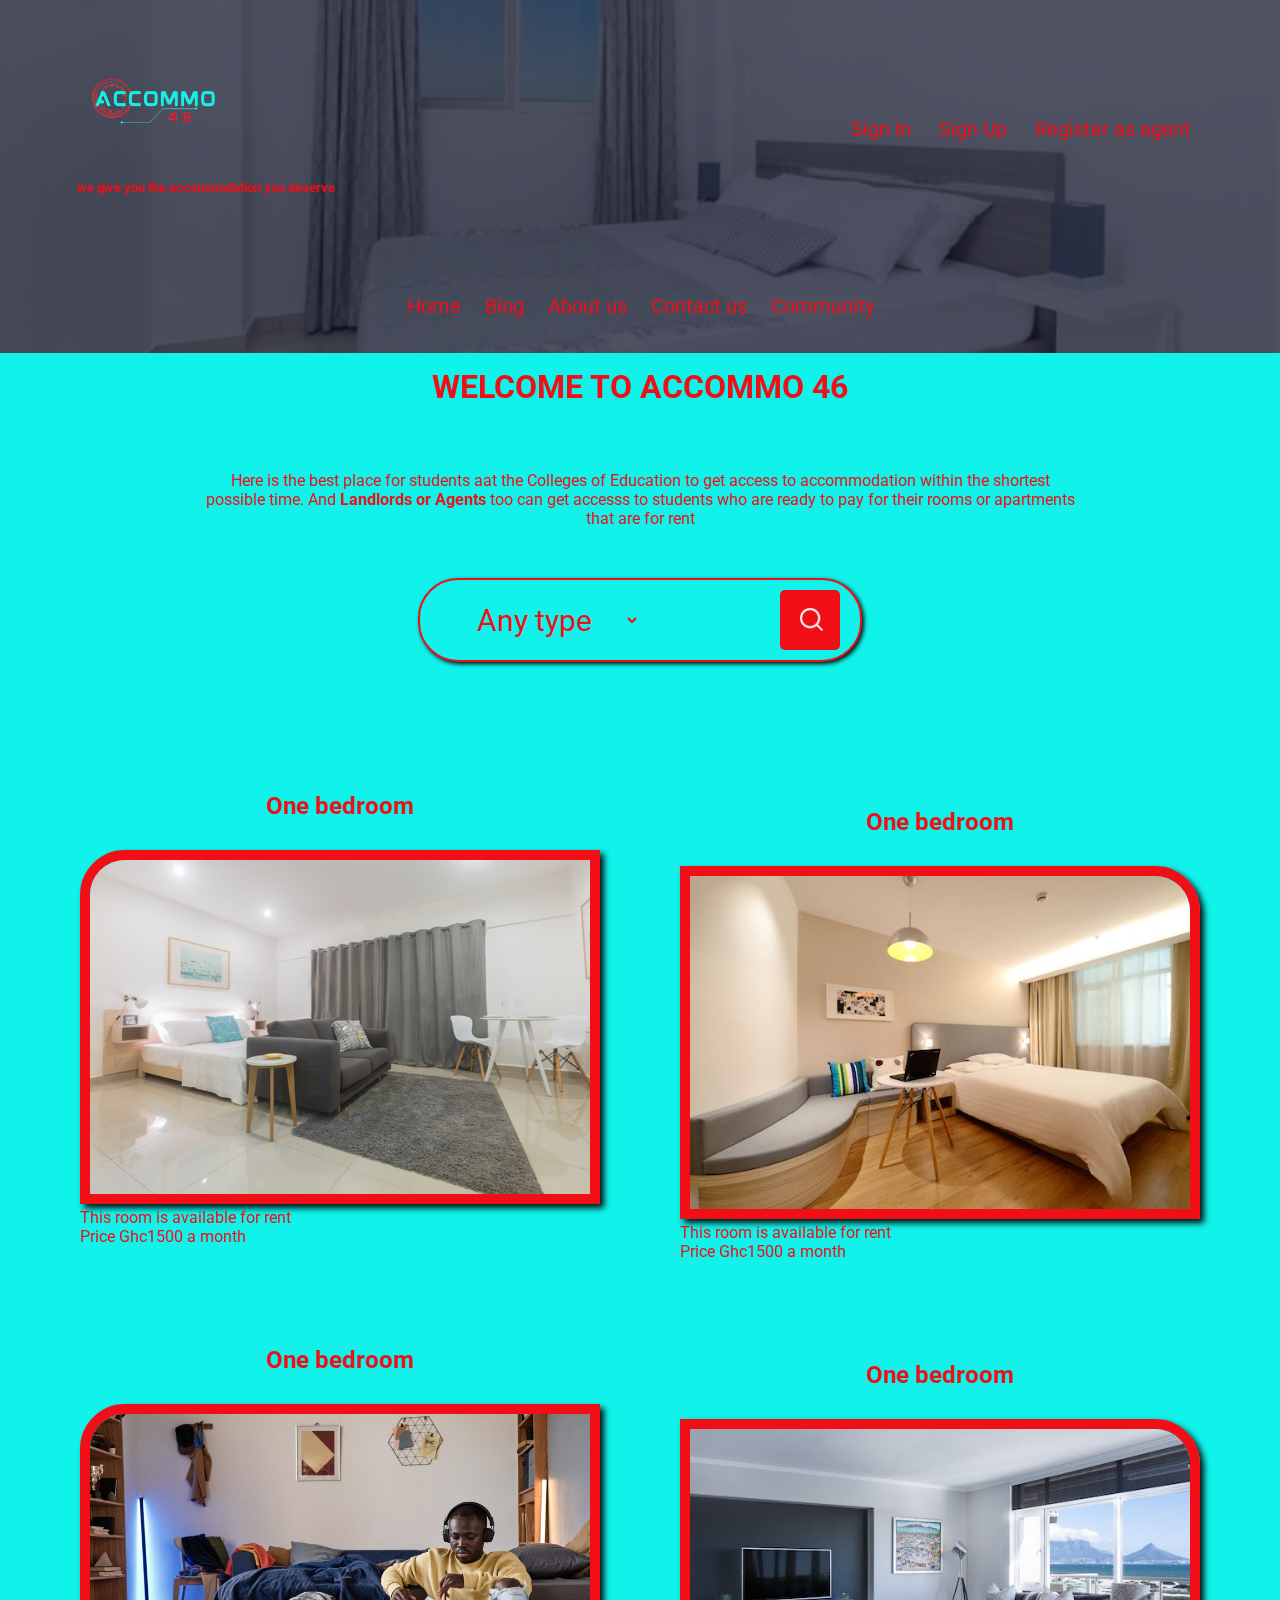
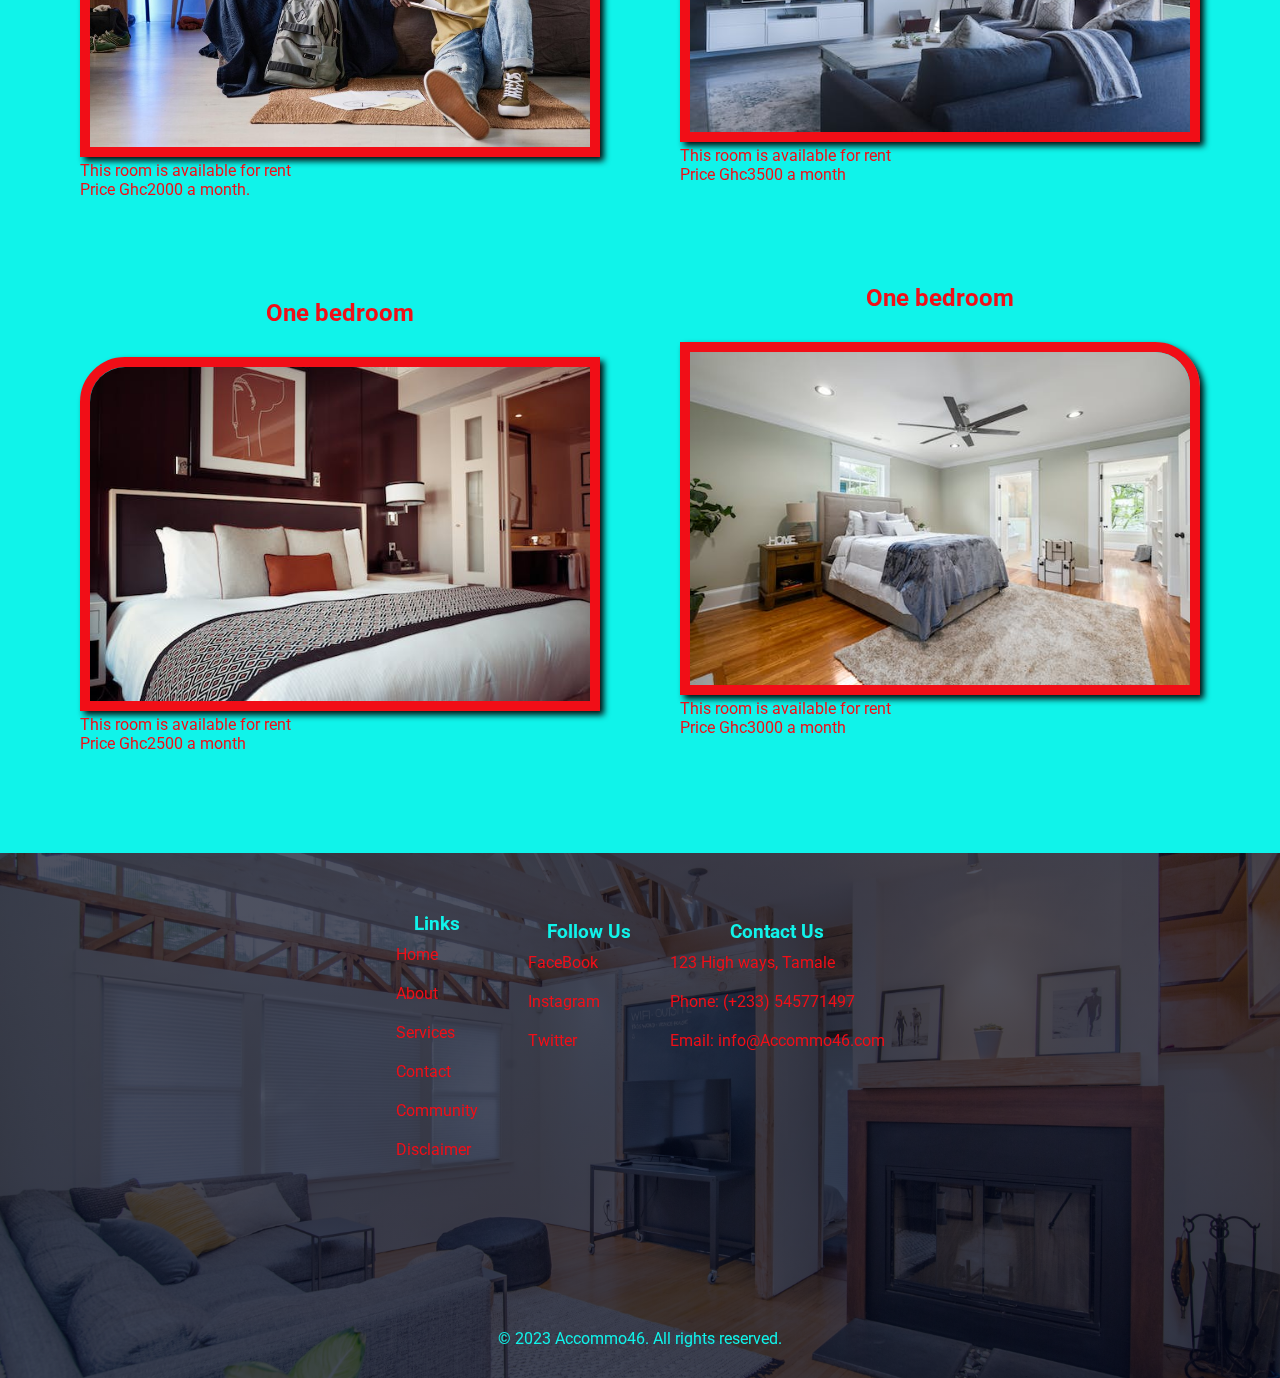
<file: index.html>
<!DOCTYPE html>
<html>
    <head>
        <meta name="viewpoint" content="with=device-width,
         initial-scale=1.0">
        <title>Accommo46draft</title>
        <link rel="stylesheet" href="style.css">
        <link rel="preconnect" href="https://fonts.googleapis.com">
        <link rel="preconnect" href="https://fonts.gstatic.com" crossorigin>
        <link href="https://fonts.googleapis.com/css2?family=Roboto:ital,
        wght@0,
        500;0,900;1,400;1,900&display=swap" rel="stylesheet">
        <link rel="stylesheet" href="https://stackpath.bootstrapcdn.com/font-awesome/4.7.0/css/font-awesome.min.css">
        <link rel="shortcut icon" href="images/logo.png" type="image/x-icon">
    </head>
    <body>
        <section class="header">
            <nav>
                <div>
                    <a href="index.html"><img src="images/logo.png" alt="logo image"></a>
                    <h4>we give you the accommodation you deserve </h4>
                </div>
                <div class="nav-links" id="navLinks">
                    <ul>
                        <li><a href="signin.html">Sign In</a></li>
                        <li><a href="signup.html">Sign Up</a></li>
                        <li><a href="register.html">Register as agent</a></li>
                    </ul>
                </div>
            </nav>
            <div class="nav_links" id="nav-Links">
                <ul>
                    <li><a href="index.html">Home</a></li>
                    <li><a href="#">Blog</a></li>
                    <li><a href="about.html">About us</a></li>
                    <li><a href="#">Contact us</a></li>
                    <li><a href="#">Community</a></li>
                </ul>
            </div>
        </section> 
        <div class="text-box">
            <h1>WELCOME TO ACCOMMO 46</h1>
            <p>
                Here is the best place for students aat the Colleges of Education to get access to accommodation within the shortest possible time.
                And <strong>Landlords or Agents</strong> too can get accesss to students who are ready to pay for their rooms or apartments that are for rent
            </p>
        </div> 
        <div class="search-btn">
            <form action="https://www.google.com/search" method="get" class="search">
                <select class="dropbtn">
                    <div class="dropdown-content">
                        <option value="" class="dropdown-content">Any type</option>
                        <option value="option1" class="dropdown-content">Single Room</option>
                        <option value="option2" class="dropdown-content">Chamber & Hall</option>
                    </div>
                </select>
                <button type="submit"><img src="images/search.png" alt="search img"></button>
            </form>
        </div>
        <section class="availabe-rooms">
            <div class="rooms">
                <div>
                    <div class="left-rooms">
                        <h2>One bedroom</h2>
                        <img src="images/2.png" alt="rooms image">
                        <p>
                            This room is available for rent <br>
                            Price Ghc1500 a month
                        </p>
                    </div>
                    <div class="left-rooms">
                        <h2>One bedroom</h2>
                        <img src="images/10.jpg" alt="rooms image">
                        <p>
                            This room is available for rent <br>
                            Price Ghc2000 a month.
                        </p>
                    </div>
                    <div class="left-rooms">
                        <h2>One bedroom</h2>
                        <img src="images/4.jpg" alt="rooms image">
                        <p>
                            This room is available for rent <br>
                            Price Ghc2500 a month
                        </p>
                    </div>
                </div>
                <div>
                    <div class="right-rooms">
                        <h2>One bedroom</h2>
                        <img src="images/5.jpg" alt="rooms image">
                        <p>
                            This room is available for rent <br>
                            Price Ghc1500 a month
                        </p>
                    </div>
                    <div class="right-rooms">
                        <h2>One bedroom</h2>
                        <img src="images/6.jpg" alt="rooms image">
                        <p>
                            This room is available for rent <br>
                            Price Ghc3500 a month
                        </p>
                    </div>
                    <div class="right-rooms">
                        <h2>One bedroom</h2>
                        <img src="images/7.jpg" alt="rooms image">
                        <p>
                            This room is available for rent <br>
                            Price Ghc3000 a month
                        </p>
                    </div>
                </div>
            </div>

        </section>
        <footer id="footer">
            <div class="all-footer">
                <div class="footer-links">
                    <h3>Links</h3>
                    <div class="llinks"> 
                        <a href="#">Home</a>
                        <a href="#">About</a>
                        <a href="#">Services</a>
                        <a href="#">Contact</a>
                        <a href="#">Community</a>
                        <a href="#">Disclaimer</a>
                    </div>
                </div>
                <div class="social-icons">
                    <h3>Follow Us</h3>
                    <div class="flinks">
                        <a href="#">FaceBook</a>
                        <a href="#">Instagram</a>
                        <a href="#">Twitter</a>
                    </div>
                </div>
                <div class="contact-info">
                    <h3>Contact Us</h3>
                    <div class="contact-more">
                        <a href="#">123 High ways, Tamale</a>
                        <a href="#">Phone: (+233) 545771497</a>
                        <a href="#">Email: info@Accommo46.com</a>
                    </div>
                </div>
                <div class="cpright">
                </div>
            </div>
            <p>&copy; 2023 Accommo46. All rights reserved.</p>
        </footer> 
    </body>  
</html>
</file>
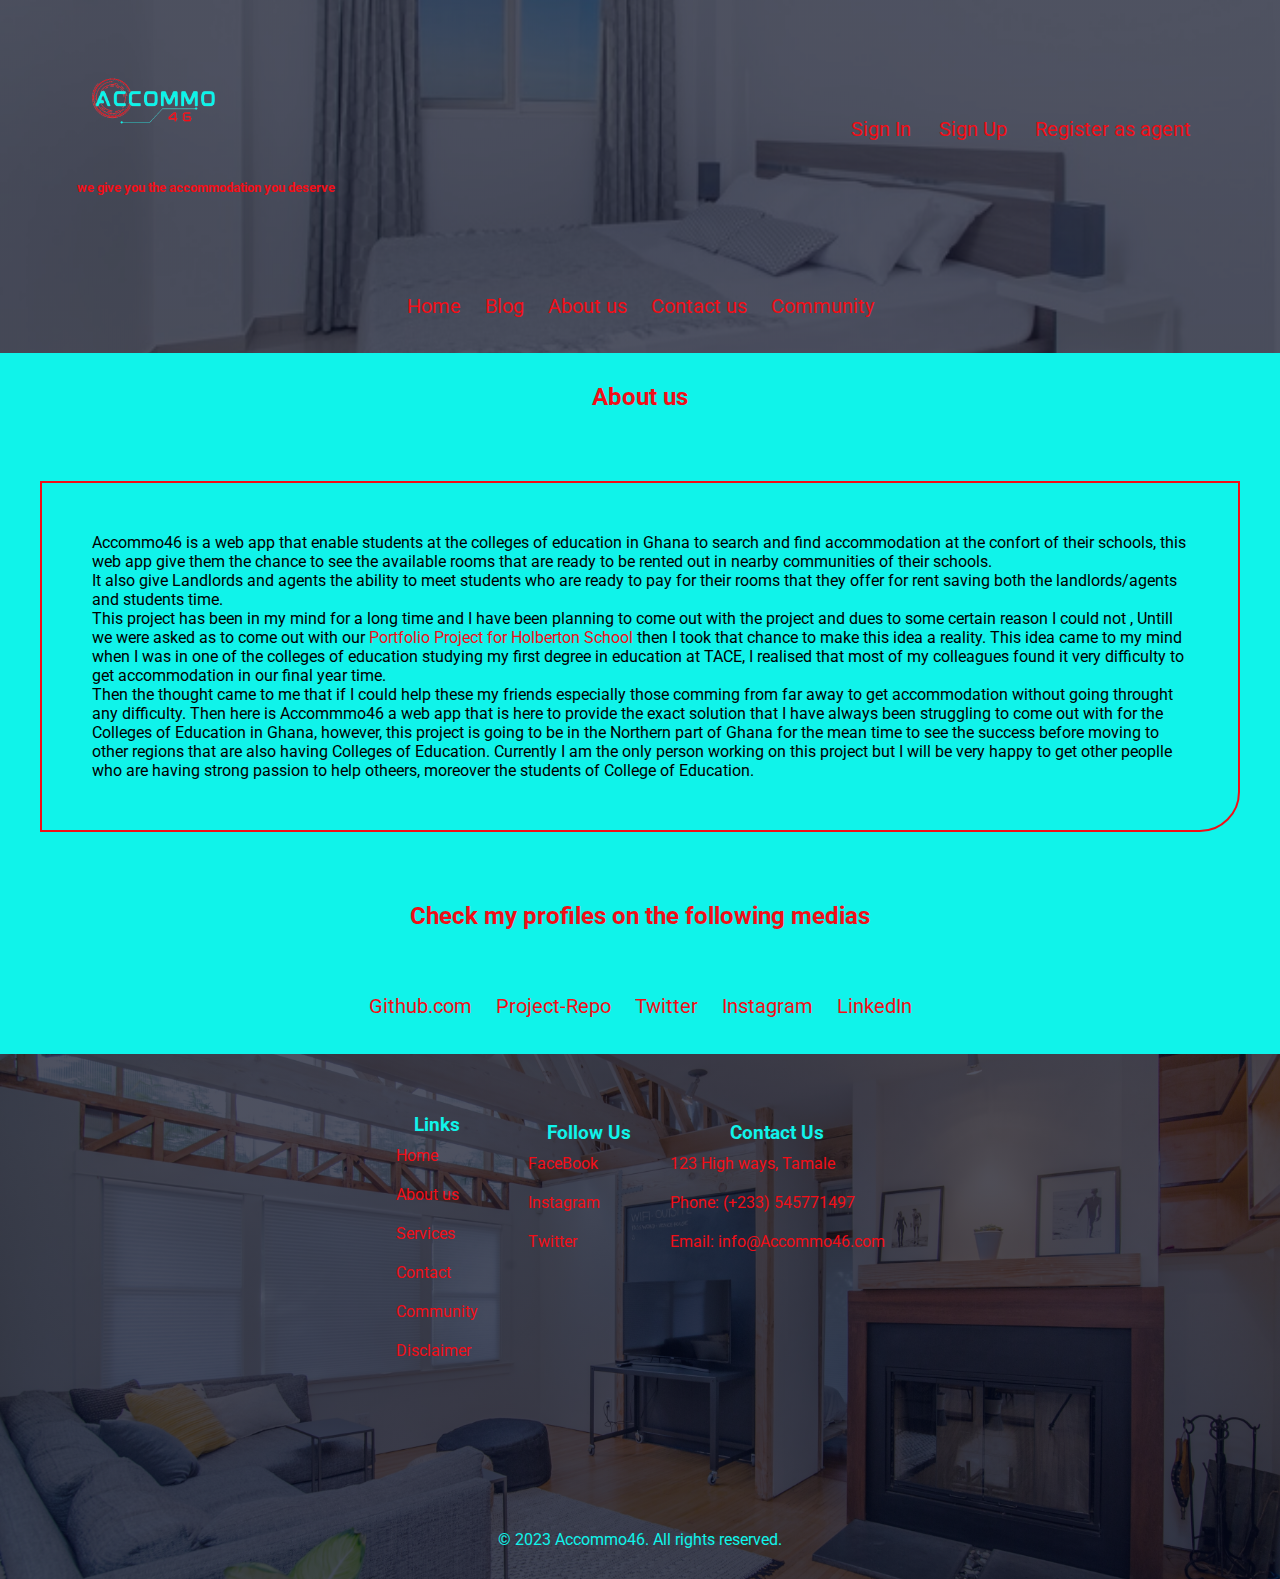
<file: about.html>
<!DOCTYPE html>
<html>
    <head>
        <meta name="viewpoint" content="with=device-width,
         initial-scale=1.0">
        <title>Accommo46draft</title>
        <link rel="stylesheet" href="style.css">
        <link rel="preconnect" href="https://fonts.googleapis.com">
        <link rel="preconnect" href="https://fonts.gstatic.com" crossorigin>
        <link href="https://fonts.googleapis.com/css2?family=Roboto:ital,
        wght@0,
        500;0,900;1,400;1,900&display=swap" rel="stylesheet">
        <link rel="stylesheet" href="https://stackpath.bootstrapcdn.com/font-awesome/4.7.0/css/font-awesome.min.css">
        <link rel="shortcut icon" href="images/logo.png" type="image/x-icon">
    </head>
    <body>
        <section class="header">
            <nav>
                <div>
                    <a href="index.html"><img src="images/logo.png" alt="logo image"></a>
                    <h4>we give you the accommodation you deserve </h4>
                </div>
                <div class="nav-links" id="navLinks">
                    <ul>
                        <li><a href="signin.html">Sign In</a></li>
                        <li><a href="signup.html">Sign Up</a></li>
                        <li><a href="register.html">Register as agent</a></li>
                    </ul>
                </div>
            </nav>
            <div class="nav_links" id="nav-Links">
                <ul>
                    <li><a href="index.html">Home</a></li>
                    <li><a href="#">Blog</a></li>
                    <li><a href="#">About us</a></li>
                    <li><a href="#">Contact us</a></li>
                    <li><a href="#">Community</a></li>
                </ul>
            </div>
        </section>
        <div>
            <h2>About us</h2>
        </div>
        <div class="about">
            <p>
                Accommo46 is a web app  that enable students at the colleges of education in Ghana to search and find accommodation at the 
                confort of their schools, this web app give them the chance to see the available rooms that are ready to be rented out in 
                nearby communities of their schools. <br>
                It also give Landlords and agents the ability to meet students who are ready to pay for their rooms that they offer for rent
                saving both the landlords/agents and students time. <br>
                This project has been in my mind for a long time and I have been planning to come out with the project and dues to some certain
                reason I could not , Untill we were asked as to come out with our <a href="https://intranet.alxswe.com/users/my_profile">Portfolio Project for Holberton School </a> then I took that chance to make this idea a reality.
                This idea came to my mind when I was in one of the colleges of education studying my first degree in education at TACE, I realised 
                that most of my colleagues found it very difficulty to get accommodation in our final year time. <br>
                Then the thought came to me that if I could help these my friends especially those comming from far away to get accommodation without going 
                throught any difficulty.
                Then here is Accommmo46 a web app that is here to provide the exact solution that I have always been  struggling to come out with for the Colleges of Education in Ghana,
                however, this project is going to be in the Northern part of Ghana for the mean time to see the success before moving to other regions that are also having Colleges of Education.
                Currently I am the only person working on this project but I will be very happy to get other peoplle who are having strong passion to help otheers, moreover the students of College of Education.
                
            </p>
            <div>
                <h2>Check my profiles on the following medias</h2>
                <div class="nav__links" id="nav-Links">
                    <ul>
                        <li><a href="https://www.github.com/HarunaZakaria" target="_blank">Github.com</a></li>
                        <li><a href="https://www.github.com/HarunaZakaria/Accommo46" target="_blank">Project-Repo</a></li>
                        <li><a href="https://twitter.com/Harunzakaria0" target="_blank">Twitter</a></li>
                        <li><a href="#">Instagram</a></li>
                        <li><a href="#">LinkedIn</a></li>
                    </ul>
                </div>             
            </div>
        </div>
     
            
        <footer id="footer">
            <div class="all-footer">
                <div class="footer-links">
                    <h3>Links</h3>
                    <div class="llinks"> 
                        <a href="index.html">Home</a>
                        <a href="about.html">About us</a>
                        <a href="#">Services</a>
                        <a href="#">Contact</a>
                        <a href="#">Community</a>
                        <a href="#">Disclaimer</a>
                    </div>
                </div>
                <div class="social-icons">
                    <h3>Follow Us</h3>
                    <div class="flinks">
                        <a href="#">FaceBook</a>
                        <a href="#">Instagram</a>
                        <a href="#">Twitter</a>
                    </div>
                </div>
                <div class="contact-info">
                    <h3>Contact Us</h3>
                    <div class="contact-more">
                        <a href="#">123 High ways, Tamale</a>
                        <a href="#">Phone: (+233) 545771497</a>
                        <a href="#">Email: info@Accommo46.com</a>
                    </div>
                </div>
                <div class="cpright">
                </div>
            </div>
            <p>&copy; 2023 Accommo46. All rights reserved.</p>
        </footer> 
    </body>  
</html>
</file>
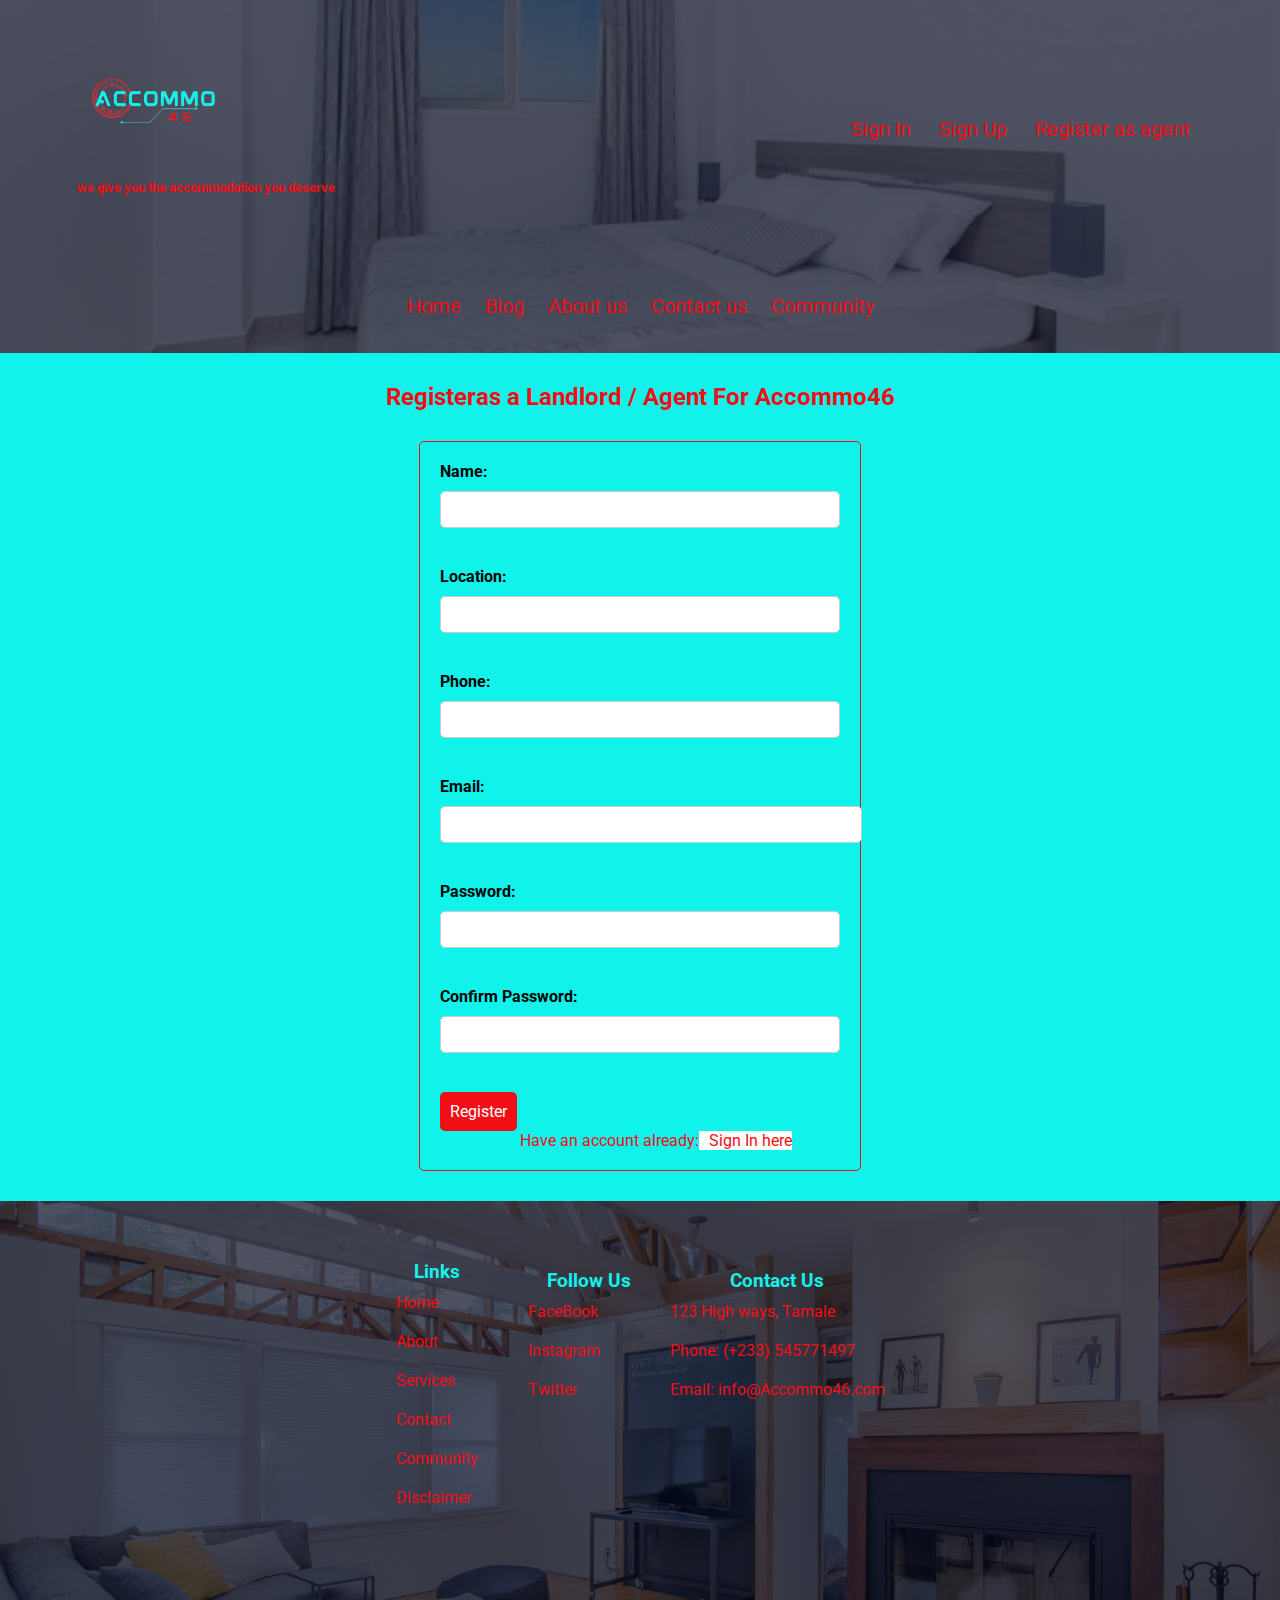
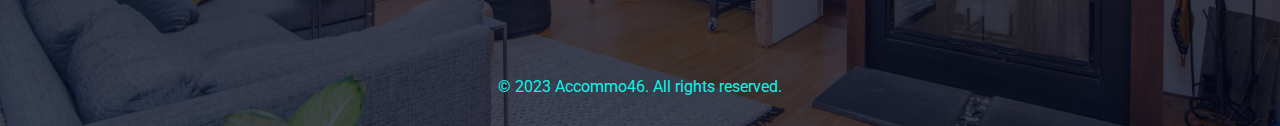
<file: register.html>
<!DOCTYPE html>
<html>
    <head>
        <meta name="viewpoint" content="with=device-width,
         initial-scale=1.0">
        <title>Accommo46draft</title>
        <link rel="stylesheet" href="style.css">
        <link rel="preconnect" href="https://fonts.googleapis.com">
        <link rel="preconnect" href="https://fonts.gstatic.com" crossorigin>
        <link href="https://fonts.googleapis.com/css2?family=Roboto:ital,
        wght@0,
        500;0,900;1,400;1,900&display=swap" rel="stylesheet">
        <link rel="stylesheet" href="https://stackpath.bootstrapcdn.com/font-awesome/4.7.0/css/font-awesome.min.css">
        <link rel="shortcut icon" href="images/logo.png" type="image/x-icon">
    </head>
    <body>
        <section class="header">
            <nav>
                <div>
                    <a href="index.html"><img src="images/logo.png" alt="logo image"></a>
                    <h4>we give you the accommodation you deserve </h4>
                </div>
                <div class="nav-links" id="navLinks">
                    <ul>
                        <li><a href="signin.html">Sign In</a></li>
                        <li><a href="register.html">Sign Up</a></li>
                        <li><a href="#">Register as agent</a></li>
                    </ul>
                </div>
            </nav>
            <div class="nav_links" id="nav-Links">
                <ul>
                    <li><a href="index.html">Home</a></li>
                    <li><a href="#">Blog</a></li>
                    <li><a href="about.html">About us</a></li>
                    <li><a href="#">Contact us</a></li>
                    <li><a href="#">Community</a></li>
                </ul>
            </div>
        </section>
        <div>
            <h2>Registeras a Landlord / Agent For Accommo46</h2>
        </div>
        <form action="" method="POST">
        <label for="name">Name:</label>
        <input type="text" id="name" name="name" required><br><br>

        <label for="name">Location:</label>
        <input type="text" id="name" name="name" required><br><br>

        <label for="name">Phone:</label>
        <input type="text" id="name" name="number" required><br><br>

        <label for="email">Email:</label>
        <input type="email" id="email" name="email" required><br><br>

        <label for="password">Password:</label>
        <input type="password" id="password" name="password" required><br><br>

        <label for="confirm_password">Confirm Password:</label>
        <input type="password" id="confirm_password" name="confirm_password" required><br><br>

        <button type="submit">Register</button>
        <div class="no-account"> 
            <p>Have an account already:</p>
            <a href="signin.html">Sign In here</a>
        </div>
        </form>
        <footer id="footer">
            <div class="all-footer">
                <div class="footer-links">
                    <h3>Links</h3>
                    <div class="llinks"> 
                        <a href="#">Home</a>
                        <a href="#">About</a>
                        <a href="#">Services</a>
                        <a href="#">Contact</a>
                        <a href="#">Community</a>
                        <a href="#">Disclaimer</a>
                    </div>
                </div>
                <div class="social-icons">
                    <h3>Follow Us</h3>
                    <div class="flinks">
                        <a href="#">FaceBook</a>
                        <a href="#">Instagram</a>
                        <a href="#">Twitter</a>
                    </div>
                </div>
                <div class="contact-info">
                    <h3>Contact Us</h3>
                    <div class="contact-more">
                        <a href="#">123 High ways, Tamale</a>
                        <a href="#">Phone: (+233) 545771497</a>
                        <a href="#">Email: info@Accommo46.com</a>
                    </div>
                </div>
                <div class="cpright">
                </div>
            </div>
            <p>&copy; 2023 Accommo46. All rights reserved.</p>
        </footer> 
    </body>  
</html>
</file>
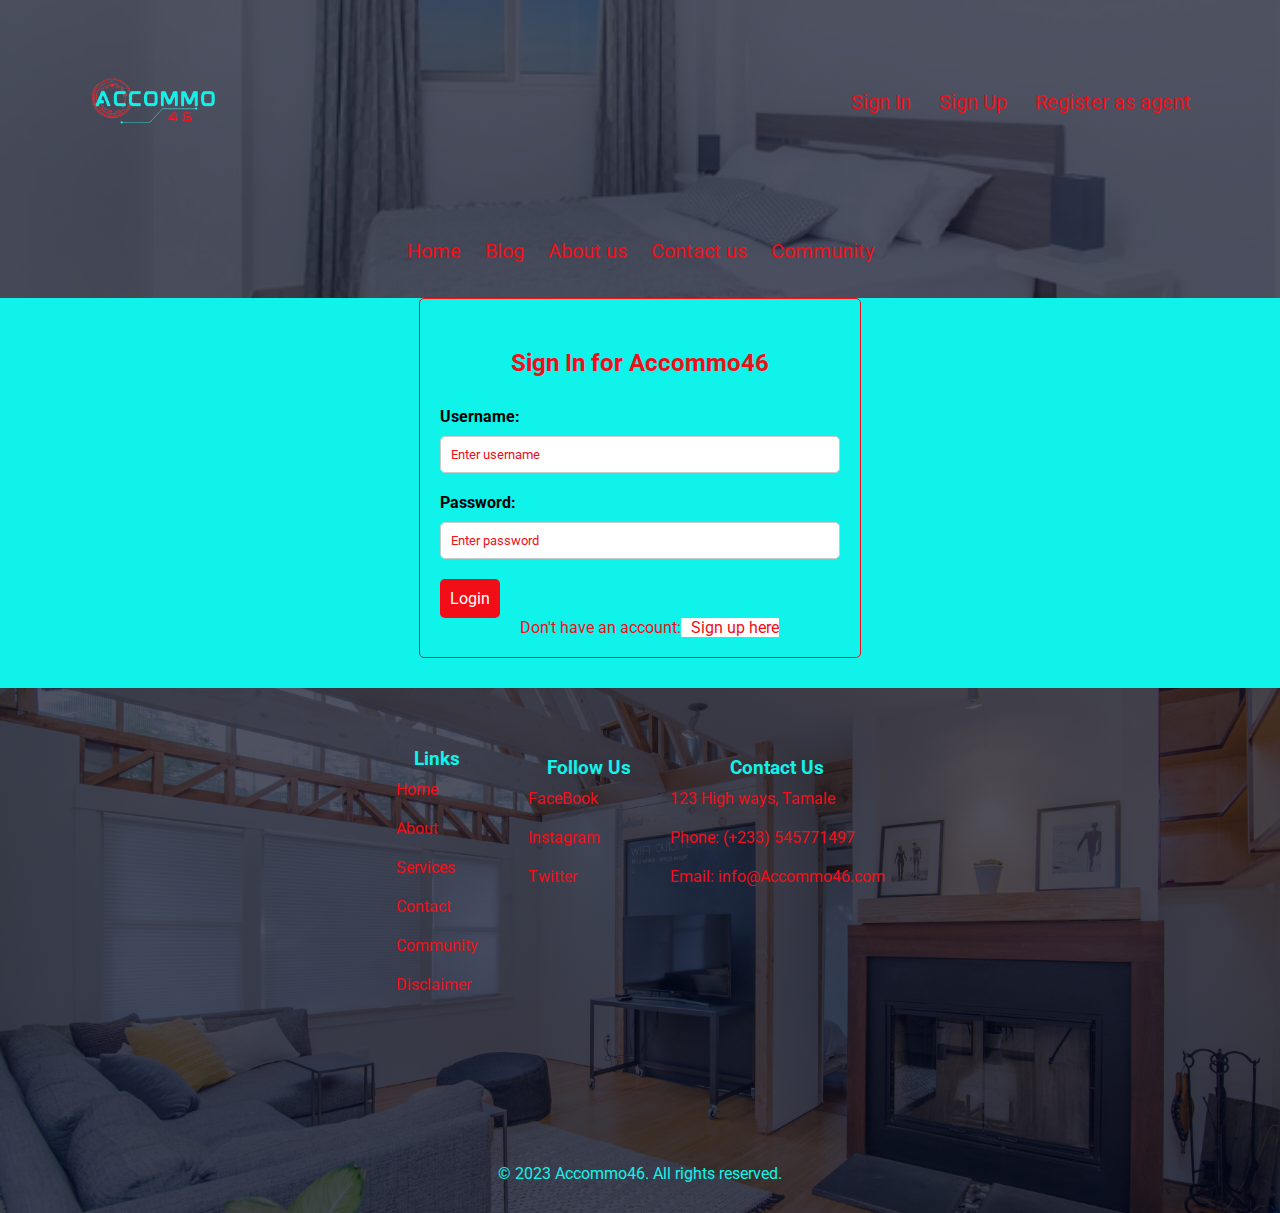
<file: signin.html>
<!DOCTYPE html>
<html>
    <head>
        <meta name="viewpoint" content="with=device-width,
         initial-scale=1.0">
        <title>Accommo46draft</title>
        <link rel="stylesheet" href="style.css">
        <link rel="preconnect" href="https://fonts.googleapis.com">
        <link rel="preconnect" href="https://fonts.gstatic.com" crossorigin>
        <link href="https://fonts.googleapis.com/css2?family=Roboto:ital,
        wght@0,
        500;0,900;1,400;1,900&display=swap" rel="stylesheet">
        <link rel="stylesheet" href="https://stackpath.bootstrapcdn.com/font-awesome/4.7.0/css/font-awesome.min.css">
        <link rel="shortcut icon" href="images/logo.png" type="image/x-icon">
    </head>
    <body>
        <section class="header">
            <nav>
                <a href="index.html"><img src="images/logo.png" alt="logo image"></a>
                <div class="nav-links" id="navLinks">
                    <ul>
                        <li><a href="signin.html">Sign In</a></li>
                        <li><a href="signup.html">Sign Up</a></li>
                        <li><a href="register.html">Register as agent</a></li>
                    </ul>
                </div>
            </nav>
            <div class="nav_links" id="nav-Links">
                <ul>
                    <li><a href="#">Home</a></li>
                    <li><a href="#">Blog</a></li>
                    <li><a href="about.html">About us</a></li>
                    <li><a href="#">Contact us</a></li>
                    <li><a href="#">Community</a></li>
                </ul>
            </div>
        </section> 
        <form>
            <h2>Sign In for Accommo46</h2>
            <label for="username">Username:</label>
            <input type="text" id="username" name="username" placeholder="Enter username" required>
            <label for="password">Password:</label>
            <input type="password" id="password" name="password" placeholder="Enter password" required>
            <button type="submit">Login</button>
            <div class="no-account"> 
                <p>Don't have an account:</p>
                <a href="signup.html">Sign up here</a>
            </div>
          </form>           
        <footer id="footer">
            <div class="all-footer">
                <div class="footer-links">
                    <h3>Links</h3>
                    <div class="llinks"> 
                        <a href="#">Home</a>
                        <a href="#">About</a>
                        <a href="#">Services</a>
                        <a href="#">Contact</a>
                        <a href="#">Community</a>
                        <a href="#">Disclaimer</a>
                    </div>
                </div>
                <div class="social-icons">
                    <h3>Follow Us</h3>
                    <div class="flinks">
                        <a href="#">FaceBook</a>
                        <a href="#">Instagram</a>
                        <a href="#">Twitter</a>
                    </div>
                </div>
                <div class="contact-info">
                    <h3>Contact Us</h3>
                    <div class="contact-more">
                        <a href="#">123 High ways, Tamale</a>
                        <a href="#">Phone: (+233) 545771497</a>
                        <a href="#">Email: info@Accommo46.com</a>
                    </div>
                </div>
                <div class="cpright">
                </div>
            </div>
            <p>&copy; 2023 Accommo46. All rights reserved.</p>
        </footer> 
    </body>  
</html>
</file>
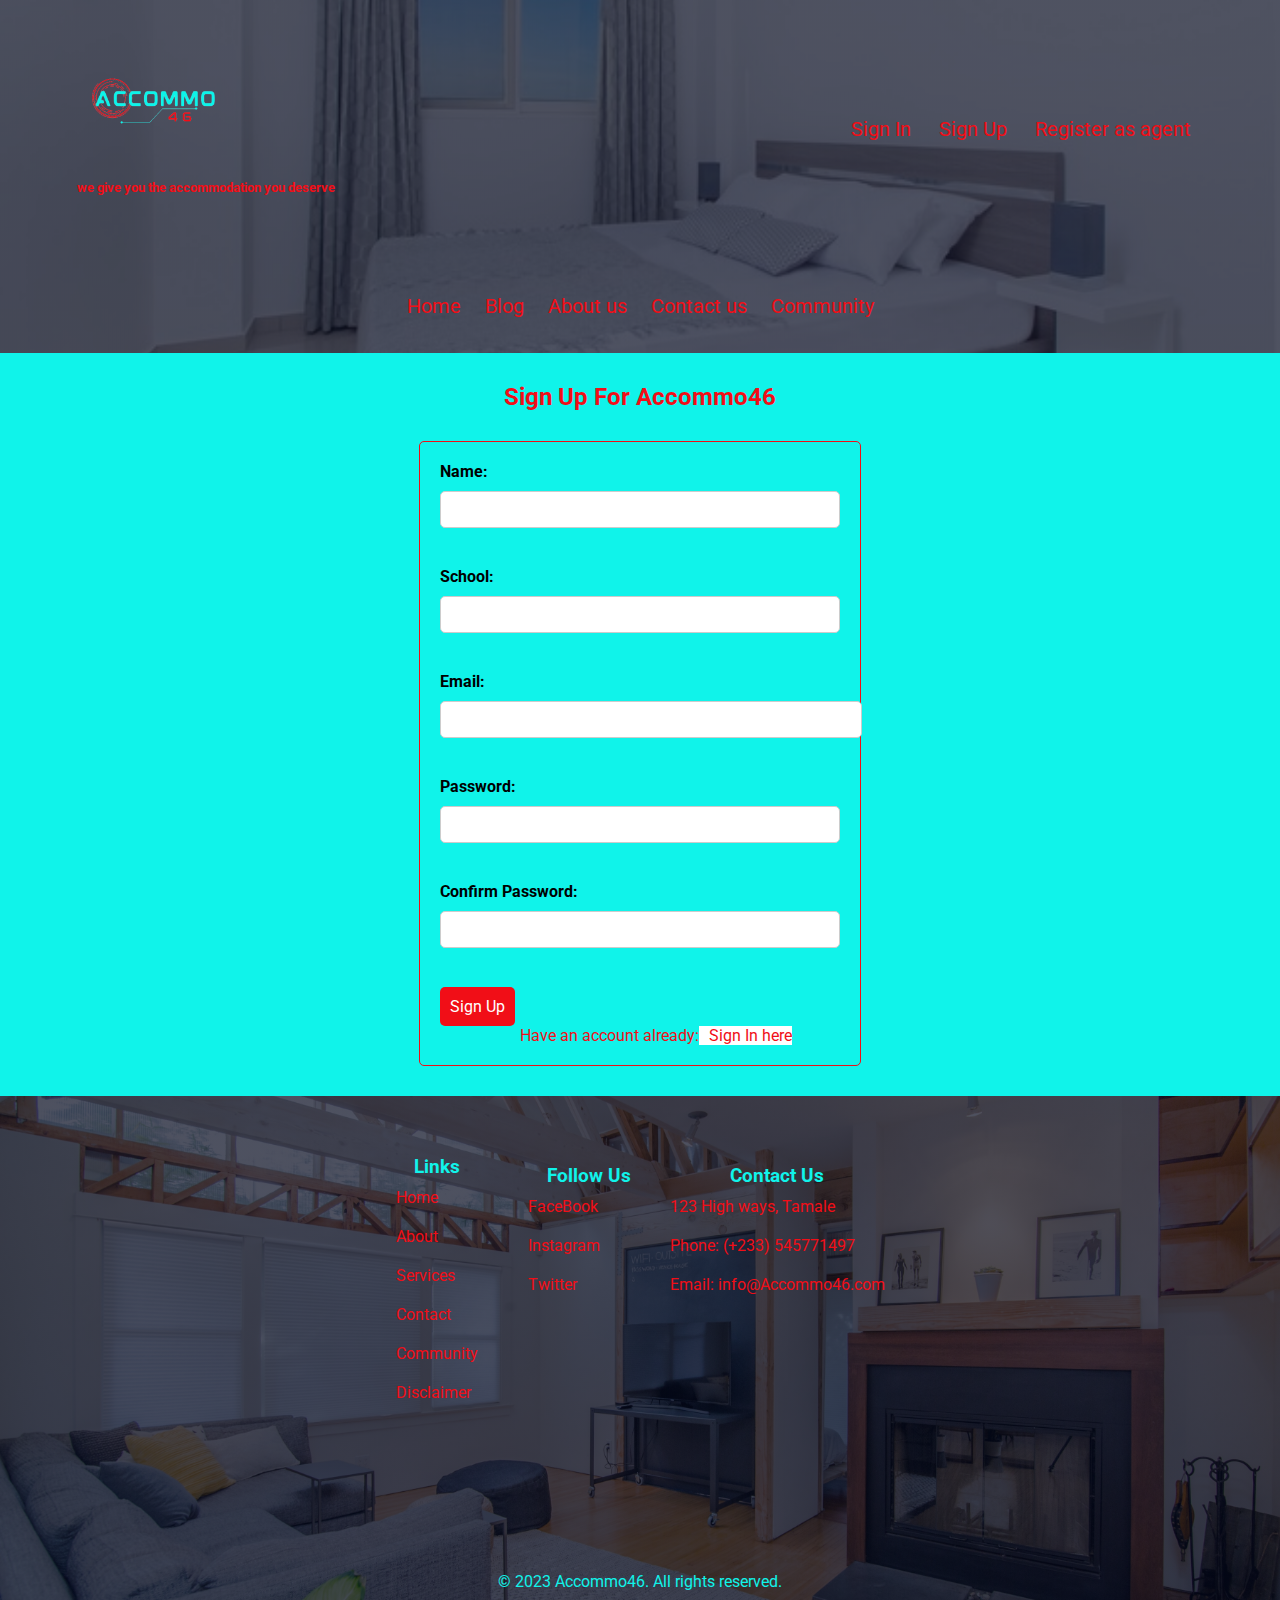
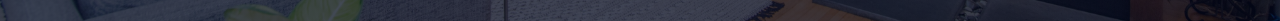
<file: signup.html>
<!DOCTYPE html>
<html>
    <head>
        <meta name="viewpoint" content="with=device-width,
         initial-scale=1.0">
        <title>Accommo46draft</title>
        <link rel="stylesheet" href="style.css">
        <link rel="preconnect" href="https://fonts.googleapis.com">
        <link rel="preconnect" href="https://fonts.gstatic.com" crossorigin>
        <link href="https://fonts.googleapis.com/css2?family=Roboto:ital,
        wght@0,
        500;0,900;1,400;1,900&display=swap" rel="stylesheet">
        <link rel="stylesheet" href="https://stackpath.bootstrapcdn.com/font-awesome/4.7.0/css/font-awesome.min.css">
        <link rel="shortcut icon" href="images/logo.png" type="image/x-icon">
    </head>
    <body>
        <section class="header">
            <nav>
                <div>
                    <a href="index.html"><img src="images/logo.png" alt="logo image"></a>
                    <h4>we give you the accommodation you deserve </h4>
                </div>
                <div class="nav-links" id="navLinks">
                    <ul>
                        <li><a href="signin.html">Sign In</a></li>
                        <li><a href="signup.html">Sign Up</a></li>
                        <li><a href="register.html">Register as agent</a></li>
                    </ul>
                </div>
            </nav>
            <div class="nav_links" id="nav-Links">
                <ul>
                    <li><a href="index.html">Home</a></li>
                    <li><a href="#">Blog</a></li>
                    <li><a href="about.html">About us</a></li>
                    <li><a href="#">Contact us</a></li>
                    <li><a href="#">Community</a></li>
                </ul>
            </div>
        </section>
        <div>
            <h2>Sign Up For Accommo46</h2>
        </div>
        <form action="" method="POST">
        <label for="name">Name:</label>
        <input type="text" id="name" name="name" required><br><br>

        <label for="name">School:</label>
        <input type="text" id="name" name="name" required><br><br>

        <label for="email">Email:</label>
        <input type="email" id="email" name="email" required><br><br>

        <label for="password">Password:</label>
        <input type="password" id="password" name="password" required><br><br>

        <label for="confirm_password">Confirm Password:</label>
        <input type="password" id="confirm_password" name="confirm_password" required><br><br>

        <button type="submit">Sign Up</button>
        <div class="no-account"> 
            <p>Have an account already:</p>
            <a href="signin.html">Sign In here</a>
        </div>
        </form>
            
        <footer id="footer">
            <div class="all-footer">
                <div class="footer-links">
                    <h3>Links</h3>
                    <div class="llinks"> 
                        <a href="#">Home</a>
                        <a href="#">About</a>
                        <a href="#">Services</a>
                        <a href="#">Contact</a>
                        <a href="#">Community</a>
                        <a href="#">Disclaimer</a>
                    </div>
                </div>
                <div class="social-icons">
                    <h3>Follow Us</h3>
                    <div class="flinks">
                        <a href="#">FaceBook</a>
                        <a href="#">Instagram</a>
                        <a href="#">Twitter</a>
                    </div>
                </div>
                <div class="contact-info">
                    <h3>Contact Us</h3>
                    <div class="contact-more">
                        <a href="#">123 High ways, Tamale</a>
                        <a href="#">Phone: (+233) 545771497</a>
                        <a href="#">Email: info@Accommo46.com</a>
                    </div>
                </div>
                <div class="cpright">
                </div>
            </div>
            <p>&copy; 2023 Accommo46. All rights reserved.</p>
        </footer> 
    </body>  
</html>
</file>
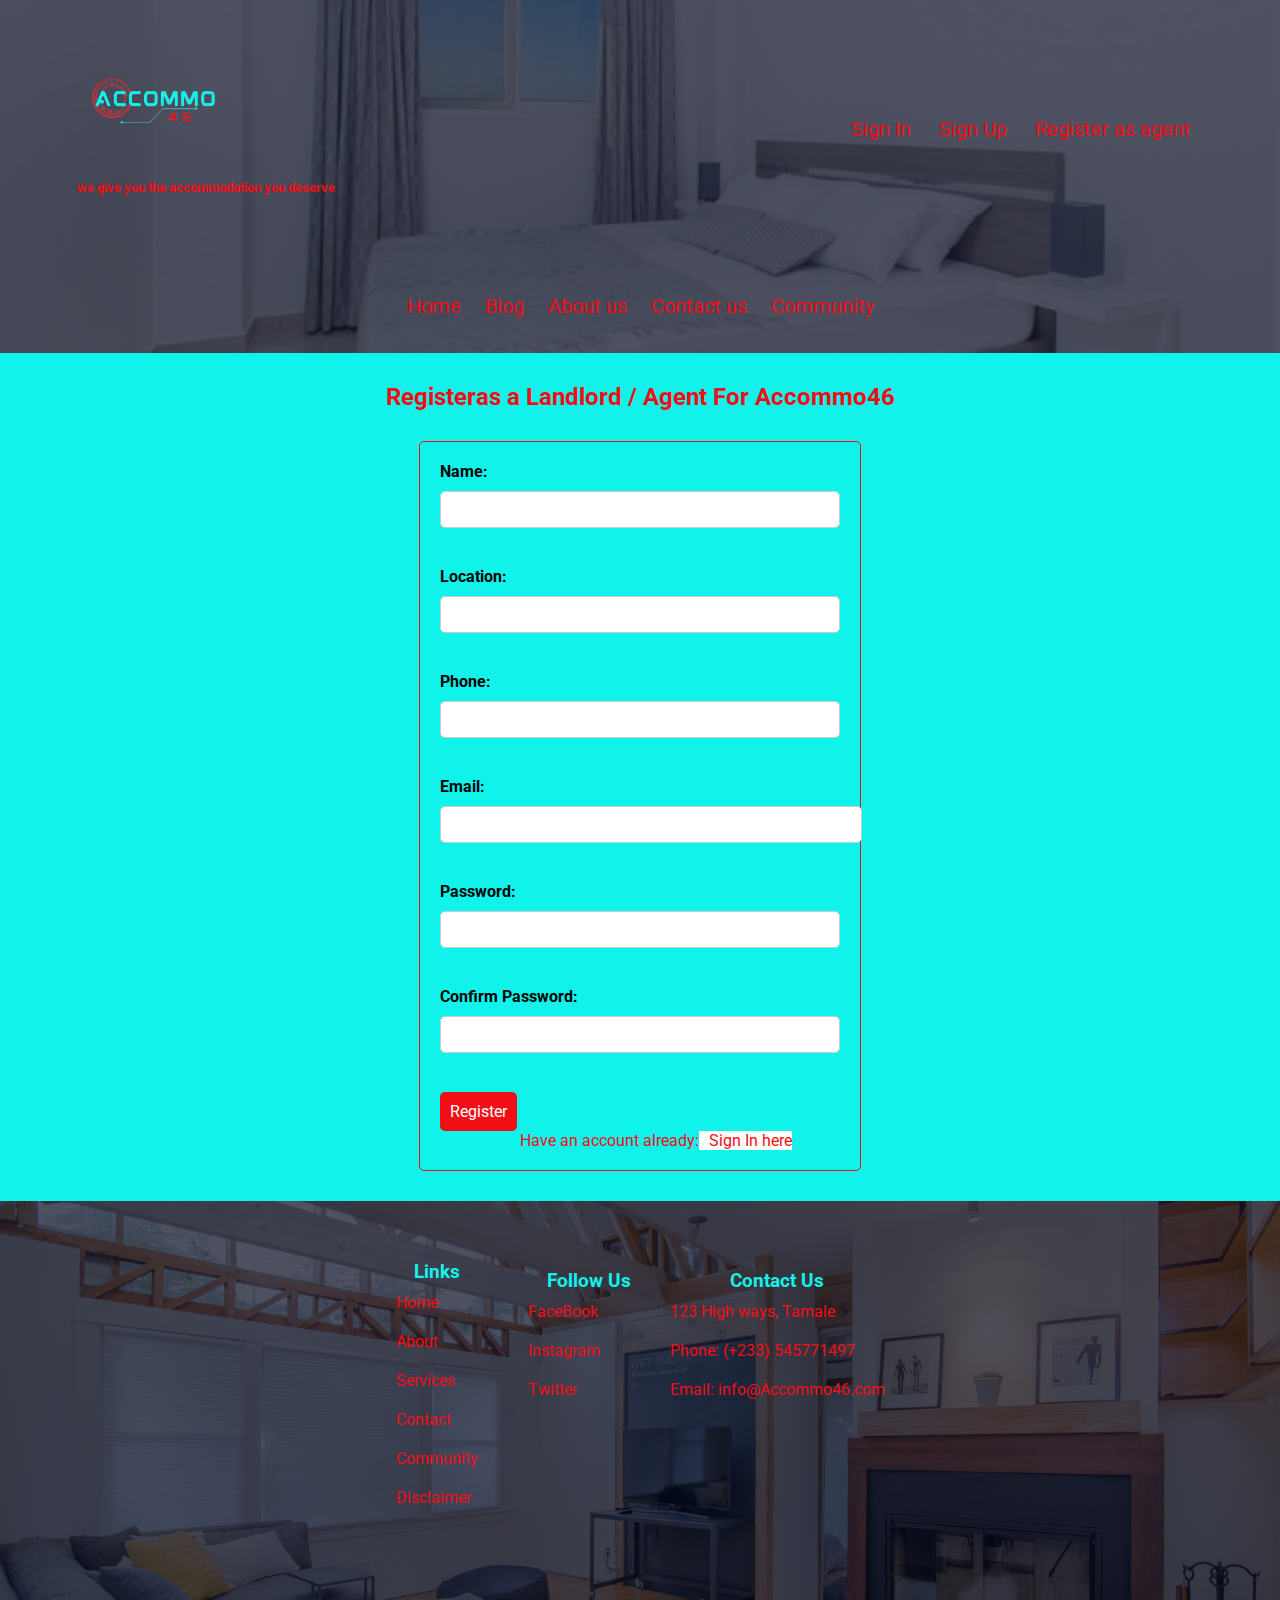
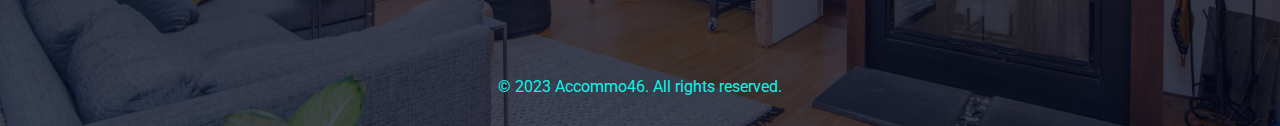
<file: frontend/register.html>
<!DOCTYPE html>
<html>
    <head>
        <meta name="viewpoint" content="with=device-width,
         initial-scale=1.0">
        <title>Accommo46draft</title>
        <link rel="stylesheet" href="style.css">
        <link rel="preconnect" href="https://fonts.googleapis.com">
        <link rel="preconnect" href="https://fonts.gstatic.com" crossorigin>
        <link href="https://fonts.googleapis.com/css2?family=Roboto:ital,
        wght@0,
        500;0,900;1,400;1,900&display=swap" rel="stylesheet">
        <link rel="stylesheet" href="https://stackpath.bootstrapcdn.com/font-awesome/4.7.0/css/font-awesome.min.css">
        <link rel="shortcut icon" href="images/logo.png" type="image/x-icon">
    </head>
    <body>
        <section class="header">
            <nav>
                <div>
                    <a href="index.html"><img src="images/logo.png" alt="logo image"></a>
                    <h4>we give you the accommodation you deserve </h4>
                </div>
                <div class="nav-links" id="navLinks">
                    <ul>
                        <li><a href="signin.html">Sign In</a></li>
                        <li><a href="register.html">Sign Up</a></li>
                        <li><a href="#">Register as agent</a></li>
                    </ul>
                </div>
            </nav>
            <div class="nav_links" id="nav-Links">
                <ul>
                    <li><a href="index.html">Home</a></li>
                    <li><a href="#">Blog</a></li>
                    <li><a href="#">About us</a></li>
                    <li><a href="#">Contact us</a></li>
                    <li><a href="#">Community</a></li>
                </ul>
            </div>
        </section>
        <div>
            <h2>Registeras a Landlord / Agent For Accommo46</h2>
        </div>
        <form action="" method="POST">
        <label for="name">Name:</label>
        <input type="text" id="name" name="name" required><br><br>

        <label for="name">Location:</label>
        <input type="text" id="name" name="name" required><br><br>

        <label for="name">Phone:</label>
        <input type="text" id="name" name="number" required><br><br>

        <label for="email">Email:</label>
        <input type="email" id="email" name="email" required><br><br>

        <label for="password">Password:</label>
        <input type="password" id="password" name="password" required><br><br>

        <label for="confirm_password">Confirm Password:</label>
        <input type="password" id="confirm_password" name="confirm_password" required><br><br>

        <button type="submit">Register</button>
        <div class="no-account"> 
            <p>Have an account already:</p>
            <a href="signin.html">Sign In here</a>
        </div>
        </form>
        <footer id="footer">
            <div class="all-footer">
                <div class="footer-links">
                    <h3>Links</h3>
                    <div class="llinks"> 
                        <a href="#">Home</a>
                        <a href="#">About</a>
                        <a href="#">Services</a>
                        <a href="#">Contact</a>
                        <a href="#">Community</a>
                        <a href="#">Disclaimer</a>
                    </div>
                </div>
                <div class="social-icons">
                    <h3>Follow Us</h3>
                    <div class="flinks">
                        <a href="#">FaceBook</a>
                        <a href="#">Instagram</a>
                        <a href="#">Twitter</a>
                    </div>
                </div>
                <div class="contact-info">
                    <h3>Contact Us</h3>
                    <div class="contact-more">
                        <a href="#">123 High ways, Tamale</a>
                        <a href="#">Phone: (+233) 545771497</a>
                        <a href="#">Email: info@Accommo46.com</a>
                    </div>
                </div>
                <div class="cpright">
                </div>
            </div>
            <p>&copy; 2023 Accommo46. All rights reserved.</p>
        </footer> 
    </body>  
</html>
</file>
<file: style.css>
*{
    margin: 0;
    padding: 0;
    font-family: 'Roboto', sans-serif;
}

body {
    background-color: #10F3EA;
}
.header{
    min-height: 20vh;
    width: 100%;
    background-image: linear-gradient(rgba(4,9,30,0.7),rgba(4,9,30,0.7)),url(images/3.png);
    background-position: center;
    background-size: cover;
    position: relative;
}
.header h4 {
    color: #F10E17;
    font-size: smaller;
    padding-bottom: 40px;

}

nav{
    display:flex;
    padding: 2% 6%;
    justify-content: space-between;
    align-items: center;
}

nav img{
    width: 150px;
}

.nav-links{
    flex: 1;
    text-align: right;
}

.nav-links ul li{
    list-style: none;
    display: inline-block;
    padding: 8px 12px;
    position: relative;
}

.nav-links ul li a{
    color: #F10E17;
    text-decoration: none;
    font-size: 20PX;
}

.nav-links ul li::after{
    content: '';
    width: 0;
    height: 2px;
    background: #10F3EA;
    display: block;
    margin: auto;
}

.nav-links ul li:hover::after{
    width: 100%;
}

.nav_links ul {
    display:flex;
    padding: 2% 6%;
    justify-content: center;
}

.nav_links ul li {
    list-style: none;
    display: inline-block;
    padding: 8px 12px;
    position: relative;
}

.nav_links ul li a {
    color: #F10E17;
    text-decoration: none;
    font-size: 20PX;
}

.nav_links ul li::after{
    content: '';
    width: 0;
    height: 2px;
    background: #10F3EA;
    display: block;
    margin: auto;
}

.nav_links ul li:hover::after{
    width: 100%;
}

.text-box h1 {
    text-align: center;
    color: #F10E17;
    padding: 15px;
}

.text-box p {
    padding-left: 200px;
    padding-right: 200px;
    padding-bottom: 50px;
    padding-top: 50px;
    text-align: center;
    color: #F10E17;
}

.search-btn{
    display: flex;
    justify-content: center;
    align-items: center;
}

.search {
    width: 100%;
    max-width: 400px;
    background-color: #10F3EA;
    display: flex;
    align-items: center;
    border-radius: 40px;
    border: #F10E17 2px solid;
    padding: 10px 20px;
    justify-content: space-between;
    backdrop-filter: blur(4px) saturate(180%);
    box-shadow: 2px 2px 4px #020f0f;
}

.search input {
    background: transparent;
    flex: 1;
    border: 0;
    outline: none;
    padding: 24px;
    font-size: 20px;
    color: #F10E17;
}

.dropdown-content  {
    color: #F10E17;
    background-color: #10F3EA;
    text-align: center;
    font-size: 30px;
}

.dropbtn {
    border: 0;
    background-color: #10F3EA;
    color: #F10E17;
    width: 200px;
    font-size: 30px;
}

::placeholder {
    color: #F10E17;
}

.search button img {
    width: 25px;
}

.search button {
    border: 0;
    border-radius: 50%;
    width: 60px;
    height: 60px;
    cursor: pointer;
    background-color: #F10E17;
}

.rooms {
    display: flex;
    align-items: center;
    justify-content: space-evenly;
    margin-bottom: 100px;
}

.right-rooms, .left-rooms {
    padding-top: 70px;
}

.right-rooms, .left-rooms h2{
    text-align: center;
    color: #F10E17;
}

.right-rooms img, .left-rooms img {
    width: 500px;
    border: #F10E17 solid 10px;
    box-shadow: 4px 4px 6px #020f0f;
}

.right-rooms img {
    border-top-right-radius: 45px;
}

.left-rooms img {
    border-top-left-radius: 45px;   
}

.right-rooms p, .left-rooms p {
    color: #F10E17;
    text-align: start;
}

#footer {
    min-height: 20vh;
    width: 100%;
    background-image: linear-gradient(rgba(4,9,30,0.7),rgba(4,9,30,0.7)),url(images/1.png);
    background-position: center;
    background-size: cover;
    position: relative;
}

#footer p {
    text-align: center;
    color: #10F3EA;
    padding: 30px;
}

.all-footer {
    display: flex;
    align-items: center;
    justify-content: center;
    padding-top: 60px;
}

.footer-links  {
    padding-right: 30px;
}

.footer-links h3 {
    text-align: center;
    color: #10F3EA;
}

.llinks {
    padding-bottom: 130px;
}

.llinks a {
    display: block;
    padding: 10px;
    color: #F10E17;
    align-items: center;
    text-decoration: none;
}

.social-icons {
    padding-bottom: 230px;
}
.social-icons h3 {
    text-align: center;
    color: #10F3EA;
}

.flinks a{
    display: block;
    padding: 10px;
    color: #F10E17;
    align-items: center;
    text-decoration: none;
    padding-right: 60px;
}

.contact-info {
    padding-bottom: 230px;
}

.contact-info h3 {
    text-align: center;
    color: #10F3EA;
}

.contact-info p {
    display: block;
    padding: 10px;
    color: #F10E17;
    align-items: center;
}

.contact-more a {
    display: block;
    padding: 10px;
    color: #F10E17;
    align-items: center;
    text-decoration: none;
}

/* this is the signin form */
form {
    max-width: 400px;
    margin: 0 auto;
    padding: 20px;
    background-color: #10F3EA;
    border-radius: 5px;
    
}

h2 {
    text-align: center;
    color: #F10E17;
}

label {
    display: block;
    margin-bottom: 10px; 
}

input[type="text"], input[type="password"] {
    width: 100%;
    padding: 10px;
    margin-bottom: 20px;
    border: none;
    border-radius: 5px;
    box-sizing: border-box;
}

button[type="submit"] {
    background-color: #F10E17;
    color: white;
    padding: 10px;
    border: none;
    border-radius: 5px;
    cursor: pointer;
    font-size: 16px;
}

.no-account {
    display: flex;
    padding-left: 80px;
    
}
.no-account p, a {
    color: #F10E17;
}
.no-account a {
    text-decoration: none;
    padding-left: 10px;
    background-color: #fff;
}
 
/* this is thesection for sign up form */

  /* Style the form container */
form {
    width: 400px;
    margin: 0 auto;
    padding: 20px;
    border: 1px solid #F10E17;
    border-radius: 5px;
    margin-bottom: 30px;
}

  /* Style the form labels */
label {
    display: block;
    margin-bottom: 10px;
    font-weight: bold;
}

  /* Style the form input fields */
input[type="text"],
input[type="email"],
input[type="password"],
input[type="checkbox"] {
width: 100%;
padding: 10px;
border: 1px solid #ccc;
border-radius: 5px;
margin-bottom: 20px;
}

  /* Style the form submit button */
input[type="submit"] {
    color: white;
    padding: 10px 20px;
    border: none;
    border-radius: 5px;
    cursor: pointer;
    font-size: 16px;
}
h2 {
    padding: 30px;
}

.about {
    display: inline-block;
    justify-content: space-around;
}

.about p {
    text-align: start;
    margin: 40px;
    padding: 50px;
    border-bottom-right-radius: 40px;
    border: #F10E17 solid 2px;
}
.about p, a {
    text-decoration: none;
}

.nav__links ul {
    display:flex;
    padding: 2% 6%;
    justify-content: center;
}

.nav__links ul li {
    list-style: none;
    display: inline-block;
    padding: 8px 12px;
    position: relative;
}

.nav__links ul li a {
    color: #F10E17;
    text-decoration: none;
    font-size: 20PX;
}

.nav__links ul li::after{
    content: '';
    width: 0;
    height: 2px;
    background: #F10E17;
    display: block;
    margin: auto;
}

.nav__links ul li:hover::after{
    width: 100%;
}


@media (min-width: 321px) and (max-width: 768px) {
   body {
    background-color: rgb(253, 247, 247);
   }

   .text-box p {
    padding: 25px;
    text-align: justify;
}


.search-btn {
    padding-left: 40px;
    padding-right: 40px;
    align-items: center;
}

.text-box p {
    border: #10F3EA 2px solid;
    margin: 30px;
    border-bottom-right-radius: 35px;
}

.rooms {
    display: flex;
    align-items: center;
    justify-content: space-evenly;
}

.right-rooms, .left-rooms {
    padding-top: 80px;
}

.right-rooms img, .left-rooms img {
    width: 300px;
    border: #F10E17 solid 2px;
    box-shadow: 4px 4px 6px #020f0f;
}

form {
    max-width: 400px;
    margin: 0 auto;
    padding: 20px;
    background-color: #10F3EA;
    border-radius: 5px;
}

}
</file>
<file: frontend/style.css>
*{
    margin: 0;
    padding: 0;
    font-family: 'Roboto', sans-serif;
}

body {
    background-color: #10F3EA;
}
.header{
    min-height: 20vh;
    width: 100%;
    background-image: linear-gradient(rgba(4,9,30,0.7),rgba(4,9,30,0.7)),url(images/3.png);
    background-position: center;
    background-size: cover;
    position: relative;
}
.header h4 {
    color: #F10E17;
    font-size: smaller;
    padding-bottom: 40px;

}

nav{
    display:flex;
    padding: 2% 6%;
    justify-content: space-between;
    align-items: center;
}

nav img{
    width: 150px;
}

.nav-links{
    flex: 1;
    text-align: right;
}

.nav-links ul li{
    list-style: none;
    display: inline-block;
    padding: 8px 12px;
    position: relative;
}

.nav-links ul li a{
    color: #F10E17;
    text-decoration: none;
    font-size: 20PX;
}

.nav-links ul li::after{
    content: '';
    width: 0;
    height: 2px;
    background: #10F3EA;
    display: block;
    margin: auto;
}

.nav-links ul li:hover::after{
    width: 100%;
}

.nav_links ul {
    display:flex;
    padding: 2% 6%;
    justify-content: center;
}

.nav_links ul li {
    list-style: none;
    display: inline-block;
    padding: 8px 12px;
    position: relative;
}

.nav_links ul li a {
    color: #F10E17;
    text-decoration: none;
    font-size: 20PX;
}

.nav_links ul li::after{
    content: '';
    width: 0;
    height: 2px;
    background: #10F3EA;
    display: block;
    margin: auto;
}

.nav_links ul li:hover::after{
    width: 100%;
}

.text-box h1 {
    text-align: center;
    color: #F10E17;
    padding: 15px;
}

.text-box p {
    padding-left: 200px;
    padding-right: 200px;
    padding-bottom: 50px;
    padding-top: 50px;
    text-align: center;
    color: #F10E17;
}

.search-btn{
    display: flex;
    justify-content: center;
    align-items: center;
}

.search {
    width: 100%;
    max-width: 400px;
    background-color: #10F3EA;
    display: flex;
    align-items: center;
    border-radius: 40px;
    border: #F10E17 2px solid;
    padding: 10px 20px;
    justify-content: space-between;
    backdrop-filter: blur(4px) saturate(180%);
    box-shadow: 2px 2px 4px #020f0f;
}

.search input {
    background: transparent;
    flex: 1;
    border: 0;
    outline: none;
    padding: 24px;
    font-size: 20px;
    color: #F10E17;
}

.dropdown-content  {
    color: #F10E17;
    background-color: #10F3EA;
    text-align: center;
    font-size: 30px;
}

.dropbtn {
    border: 0;
    background-color: #10F3EA;
    color: #F10E17;
    width: 200px;
    font-size: 30px;
}

::placeholder {
    color: #F10E17;
}

.search button img {
    width: 25px;
}

.search button {
    border: 0;
    border-radius: 50%;
    width: 60px;
    height: 60px;
    cursor: pointer;
    background-color: #F10E17;
}

.rooms {
    display: flex;
    align-items: center;
    justify-content: space-evenly;
    margin-bottom: 100px;
}

.right-rooms, .left-rooms {
    padding-top: 70px;
}

.right-rooms, .left-rooms h2{
    text-align: center;
    color: #F10E17;
}

.right-rooms img, .left-rooms img {
    width: 500px;
    border: #F10E17 solid 10px;
    box-shadow: 4px 4px 6px #020f0f;
}

.right-rooms img {
    border-top-right-radius: 45px;
}

.left-rooms img {
    border-top-left-radius: 45px;   
}

.right-rooms p, .left-rooms p {
    color: #F10E17;
    text-align: start;
}

#footer {
    min-height: 20vh;
    width: 100%;
    background-image: linear-gradient(rgba(4,9,30,0.7),rgba(4,9,30,0.7)),url(images/1.png);
    background-position: center;
    background-size: cover;
    position: relative;
}

#footer p {
    text-align: center;
    color: #10F3EA;
    padding: 30px;
}

.all-footer {
    display: flex;
    align-items: center;
    justify-content: center;
    padding-top: 60px;
}

.footer-links  {
    padding-right: 30px;
}

.footer-links h3 {
    text-align: center;
    color: #10F3EA;
}

.llinks {
    padding-bottom: 130px;
}

.llinks a {
    display: block;
    padding: 10px;
    color: #F10E17;
    align-items: center;
    text-decoration: none;
}

.social-icons {
    padding-bottom: 230px;
}
.social-icons h3 {
    text-align: center;
    color: #10F3EA;
}

.flinks a{
    display: block;
    padding: 10px;
    color: #F10E17;
    align-items: center;
    text-decoration: none;
    padding-right: 60px;
}

.contact-info {
    padding-bottom: 230px;
}

.contact-info h3 {
    text-align: center;
    color: #10F3EA;
}

.contact-info p {
    display: block;
    padding: 10px;
    color: #F10E17;
    align-items: center;
}

.contact-more a {
    display: block;
    padding: 10px;
    color: #F10E17;
    align-items: center;
    text-decoration: none;
}

/* this is the signin form */
form {
    max-width: 400px;
    margin: 0 auto;
    padding: 20px;
    background-color: #10F3EA;
    border-radius: 5px;
    
}

h2 {
    text-align: center;
    color: #F10E17;
}

label {
    display: block;
    margin-bottom: 10px; 
}

input[type="text"], input[type="password"] {
    width: 100%;
    padding: 10px;
    margin-bottom: 20px;
    border: none;
    border-radius: 5px;
    box-sizing: border-box;
}

button[type="submit"] {
    background-color: #F10E17;
    color: white;
    padding: 10px;
    border: none;
    border-radius: 5px;
    cursor: pointer;
    font-size: 16px;
}

.no-account {
    display: flex;
    padding-left: 80px;
    
}
.no-account p, a {
    color: #F10E17;
}
.no-account a {
    text-decoration: none;
    padding-left: 10px;
    background-color: #fff;
}
 
/* this is thesection for sign up form */

  /* Style the form container */
form {
    width: 400px;
    margin: 0 auto;
    padding: 20px;
    border: 1px solid #F10E17;
    border-radius: 5px;
    margin-bottom: 30px;
}

  /* Style the form labels */
label {
    display: block;
    margin-bottom: 10px;
    font-weight: bold;
}

  /* Style the form input fields */
input[type="text"],
input[type="email"],
input[type="password"],
input[type="checkbox"] {
width: 100%;
padding: 10px;
border: 1px solid #ccc;
border-radius: 5px;
margin-bottom: 20px;
}

  /* Style the form submit button */
input[type="submit"] {
    color: white;
    padding: 10px 20px;
    border: none;
    border-radius: 5px;
    cursor: pointer;
    font-size: 16px;
}
h2 {
    padding: 30px;
}

.about {
    display: inline-block;
    justify-content: space-around;
}

.about p {
    text-align: start;
    margin: 40px;
    padding: 50px;
    border-bottom-right-radius: 40px;
    border: #F10E17 solid 2px;
}
.about p, a {
    text-decoration: none;
}

.nav__links ul {
    display:flex;
    padding: 2% 6%;
    justify-content: center;
}

.nav__links ul li {
    list-style: none;
    display: inline-block;
    padding: 8px 12px;
    position: relative;
}

.nav__links ul li a {
    color: #F10E17;
    text-decoration: none;
    font-size: 20PX;
}

.nav__links ul li::after{
    content: '';
    width: 0;
    height: 2px;
    background: #F10E17;
    display: block;
    margin: auto;
}

.nav__links ul li:hover::after{
    width: 100%;
}


@media (min-width: 321px) and (max-width: 768px) {
   body {
    background-color: rgb(253, 247, 247);
   }

   .text-box p {
    padding: 25px;
    text-align: justify;
}


.search-btn {
    padding-left: 40px;
    padding-right: 40px;
    align-items: center;
}

.text-box p {
    border: #10F3EA 2px solid;
    margin: 30px;
    border-bottom-right-radius: 35px;
}

.rooms {
    display: flex;
    align-items: center;
    justify-content: space-evenly;
}

.right-rooms, .left-rooms {
    padding-top: 80px;
}

.right-rooms img, .left-rooms img {
    width: 300px;
    border: #F10E17 solid 2px;
    box-shadow: 4px 4px 6px #020f0f;
}

form {
    max-width: 400px;
    margin: 0 auto;
    padding: 20px;
    background-color: #10F3EA;
    border-radius: 5px;
}

}
</file>
